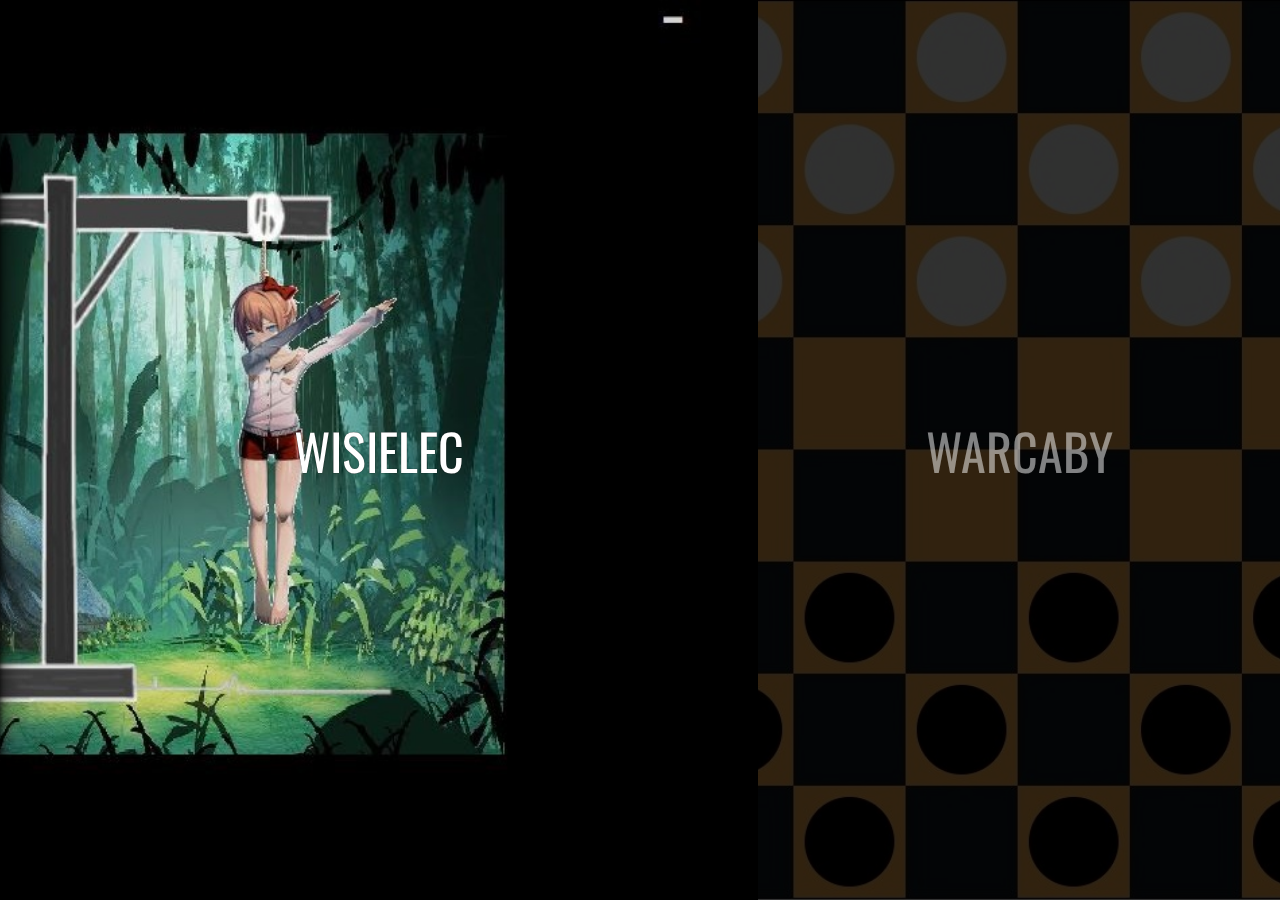
<file: Strona główna/index.html>
<!doctype html>
<html lang="pl">
    <head>
        <meta charset="utf-8">
        <title></title>
        <meta http-equiv="x-ua-compatible" content="ie=edge">
        <meta name="viewport" content="width=device-width, initial-scale=1, shrink-to-fit=no">
        <link href="https://fonts.googleapis.com/css?family=Anton|Oswald:700|Roboto+Condensed:700&amp;subset=latin-ext" rel="stylesheet">
        <link rel="stylesheet" href="css/style.css">
        <script src="js/app.js" defer></script>
    </head>
    <body>
        <ul id="menu">
            <li id="wisielec" class="active"><a href="Wisielec/szubienica.html"><span style="font-size: 250%">Wisielec</span></a></li>
            <li id="warcaby"><a href="Warcaby/warcaby.html"><span style="font-size: 250%">Warcaby</span></a></li>
        </ul>
    </body>
</html>
</file>
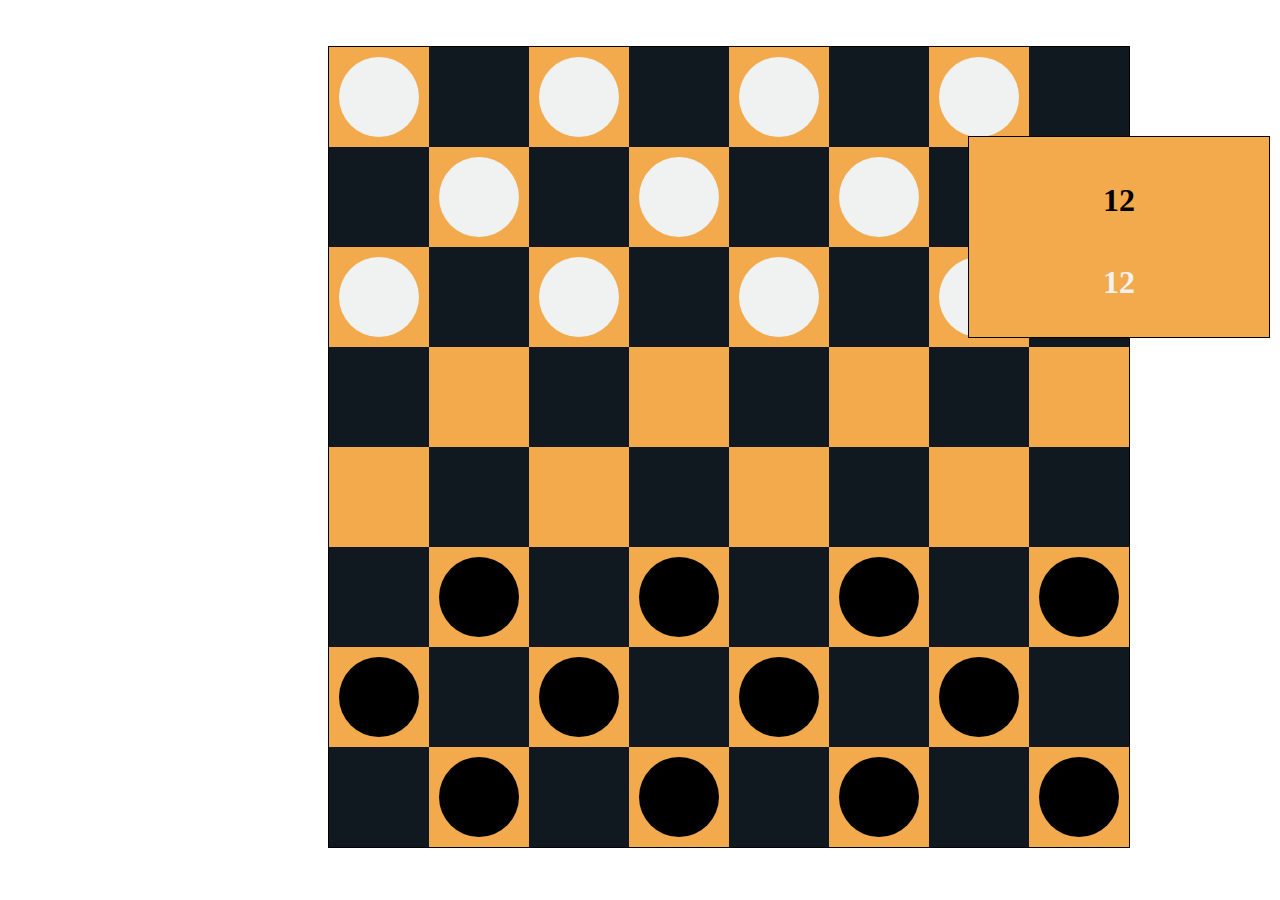
<file: Strona główna/Warcaby/warcaby.html>
<!DOCTYPE html>
<html lang="en">
<head>
    <meta charset="UTF-8">
    <meta name="viewport" content="width=device-width, initial-scale=1.0">
    <title>Warcaby</title>
    <style>

.plansza {
            display: block;
            position: absolute;
			width: 800px;
            border: 1px solid black;
            height: 800px;
            margin-top: 3%;
            margin-left: 25%;
        }
.wynik {
            
            position: absolute;
			width: 300px;
            border: 1px solid black;
            height: 200px;
            background-color:   #F2AA4CFF;
            margin-top: 10%;
            margin-left: 75%;
            text-align: center;
        }
.koniec{
            position: absolute;
            margin-top: 5%;
            margin-left: 77.5%;
}

        div.elem {
            display:inline-block;
            width: 12.5%;
            height: 12.5%;
			border-style:none;
			float:left ;
          
        }
		div.orange{
			background-color:#F2AA4CFF;

		}
		div.black{
			background-color:#101820FF;
		}
        div.pionek{
			display:block;
			position: absolute;
			margin:10px;
			border-radius:50%;
			height: 80px;
			width: 80px;
			cursor:pointer;
		}
		div.pwhite{
			background-color:#F0F2F2;
		}
		div.pblack{
			background-color: black;
		}




    </style>

<script>
    
    var pola = [];
    for(i=0;i<64;i++)
        pola.push(document.createElement("div"));

    function wypelnij(){
    for(i=0;i<8;i+=2)
        pola[i].classList.add("elem","orange");
    for(i=1;i<8;i+=2)
        pola[i].classList.add("elem","black");
    for(i=8;i<16;i+=2)
        pola[i].classList.add("elem","black");
    for(i=9;i<16;i+=2)
        pola[i].classList.add("elem","orange");
    for(i=16;i<24;i+=2)
        pola[i].classList.add("elem","orange");
    for(i=17;i<24;i+=2)
        pola[i].classList.add("elem","black");
    for(i=25;i<32;i+=2)
        pola[i].classList.add("elem","orange");
    for(i=24;i<32;i+=2)
        pola[i].classList.add("elem","black");
    for(i=32;i<40;i+=2)
        pola[i].classList.add("elem","orange");
    for(i=33;i<40;i+=2)
        pola[i].classList.add("elem","black");
    for(i=41;i<48;i+=2)
        pola[i].classList.add("elem","orange");
    for(i=40;i<48;i+=2)
        pola[i].classList.add("elem","black");
    for(i=48;i<56;i+=2)
        pola[i].classList.add("elem","orange");
    for(i=49;i<56;i+=2)
        pola[i].classList.add("elem","black");
    for(i=57;i<64;i+=2)
        pola[i].classList.add("elem","orange");
    for(i=56;i<64;i+=2)
        pola[i].classList.add("elem","black");}
        wypelnij();
</script>
</head>
<body>

    <div id="plansza" class="plansza">
    </div>
    <div class="wynik">
        <h1 id="pozc" style="color: black;margin-top: 15%;"></h1>

        <h1 id="pozb" style="color: #F0F2F2;margin-top: 15%;"></h1>

    </div>
    <h2 class="koniec"></h2>

<script>
var pozostalebiale = 12;
var pozostaleczarne=12;
var pozc = document.querySelector("#pozc");
pozc.innerHTML=pozostaleczarne;
var pozb = document.querySelector("#pozb");
pozb.innerHTML=pozostalebiale;
var koniec = document.querySelector(".koniec");
    //dodanie pól na plansze
        var plansza = document.querySelector("#plansza")
        for(i=0;i<64;i++)
            plansza.appendChild(pola[i]); 
        
    //dodanie pionków na plansze
    var pionkib = [];
    var pionkic = [];
    polapomaranczowe = document.querySelectorAll(".orange");
    polaczarne = document.querySelectorAll(".black");
    
    for(i=0;i<12;i++)
    {
        pionkib.push(document.createElement("div"));
        pionkib[i].classList.add("pionek","pwhite");
        polapomaranczowe[i].appendChild(pionkib[i]);
    }

    for(i=20;i<32;i++)
    {
        pionkic.push(document.createElement("div"));
        pionkic[i-20].classList.add("pionek","pblack");
        polapomaranczowe[i].appendChild(pionkic[i-20]);
    }






    var lastx = 0;
    var lasty = 0;

//porusznie pionkami
var currEll = null;
    function mdown(e) {
            currEll = e.currentTarget;
            currEll.style.zIndex = 9999;
            currEll.wx = e.offsetX;
            currEll.wy = e.offsetY;
            lastx = currEll.offsetLeft;
            lasty = currEll.offsetTop;
            
            
			
        }
	
	plansza.addEventListener("mousemove", e => {
            if (currEll != null) {
                currEll.style.left = (e.x - plansza.offsetLeft - currEll.wx) + "px";
                currEll.style.top = (e.y - plansza.offsetTop - currEll.wy) + "px";
                
            }
        });
        plansza.addEventListener("mouseleave", e => {
            if (currEll != null) {
                sprawdzpozycje();
                currEll.style.zIndex = 100;
                currEll = null;
            }
        });
        plansza.addEventListener("mouseup", e => {
            if (currEll != null) {
                sprawdzpozycje();
                currEll.style.zIndex = 100;
                currEll = null;
                
            }
        });

    var pionek = document.querySelectorAll('.pionek');
	for(l of pionek)
		l.addEventListener("mousedown", mdown);












//zapisanie pol pionkow
var pionki = 
	{
			czarne : [],
			białe:[],
			
			pp : function(x,y) 
			{
					var ob = 
					{
						x:x,
						y:y
					}
			this.czarne.push(ob);
			
            },
            ppp : function(x,y) 
			{
					var ob = 
					{
						x:x,
						y:y
					}
			this.białe.push(ob);
			
			},

			
            zapiszpozycje : function(cz) 
			{
                this.białe.splice(0, this.białe.length);
                this.czarne.splice(0, this.czarne.length);
				for(i=0;i<pionkic.length;i++)
                    this.pp(pionkic[i].offsetLeft,pionkic[i].offsetTop);
                    
                for(i=0;i<pionkib.length;i++)
                    this.ppp(pionkib[i].offsetLeft,pionkib[i].offsetTop);
            }
        }
    pionki.zapiszpozycje();
    
//sprawdzanie pozycji
function sprawdzpozycje(){

    
    if(currEll.classList.contains("pwhite"))//pionki białe obsługa
    {
        
        sprawdzaniebiciabale();//sprawdza bicia i ustawia pionek w razie i bicia i jego braku
        mogetustac();//sprawdza czy na danym polu nie stoi inny pionek
        
    }
    else//pionki czarne obsługa
    {
        sprawdzaniebiciaczarne();//sprawdza bicia i ustawia pionek w razie i bicia i jego braku
        mogetustac();//sprawdza czy na danym polu nie stoi inny pionek
        
    }

}

function usunzbitypionek(){
    var destrukcjax=0;
    var destrukcjay=0;

    var x = currEll.offsetLeft;
    var y = currEll.offsetTop;
    
    destrukcjax = (lastx + x )/2;
    destrukcjay = (lasty +y)/2;

    if(currEll.classList.contains("pwhite")){
        for(i = 0;i<pionki.czarne.length;i++)
            if(pionki.czarne[i].x==destrukcjax&&pionki.czarne[i].y==destrukcjay)
                {
                    pionkic[i].remove();
                    pionki.zapiszpozycje();
                    pozostaleczarne--;
                    pozc.innerHTML=pozostaleczarne;
                    if(pozostaleczarne==0)
                        koniec.innerHTML = "WYGRAŁY BIAŁE";
                    
                }
    }
    else{
        for(i = 0;i<pionki.białe.length;i++)
            if(pionki.białe[i].x==destrukcjax&&pionki.białe[i].y==destrukcjay)
                {
                    pionkib[i].remove();
                    pionki.zapiszpozycje();
                    pozostalebiale--;
                    pozb.innerHTML=pozostalebiale;
                    if(pozostalebiale==0)
                        koniec.innerHTML = "WYGRAŁY CZARNE";
                    
                }

    }


        

}

function bicie(){
    wyrownanie();
    var x = currEll.offsetLeft;
    var y = currEll.offsetTop;
    
    var roznicax = x-lastx;
    if(roznicax<0)
        roznicax=roznicax*-1;
    var roznicay=y-lasty;
    if(roznicay<0)
        roznicay=roznicay*-1;




    if(roznicay!=200||roznicax!=200 ||x<0||x>800 || y<0||y>800)
    {
        currEll.style.left = lastx-10 + "px";
        currEll.style.top = lasty-10 + "px";
    }
    else
    {
        pionki.zapiszpozycje();
        usunzbitypionek();//znajduje i usuwa zbity pionek
    }
}

function mogetustac(){
    var moge = 0;
    var polex=currEll.offsetLeft;
    var poley=currEll.offsetTop;
    for(i=0;i<pionki.czarne.length;i++)
                {
                    if(pionki.czarne[i].x==polex&&pionki.czarne[i].y==poley)
                        moge++;
                        
                }
    for(i=0;i<pionki.białe.length;i++)
                {
                    if(pionki.białe[i].x==polex&&pionki.białe[i].y==poley)
                        moge++;
                        
                }
    if(moge>1)
    {
        currEll.style.left = lastx-10 + "px";
        currEll.style.top = lasty-10 + "px";
    }
}

function sprawdzaniebiciaczarne(){
var biciel = false;
var wolnel = true;
var zbite = false;
//sprawdzamy czy jest bicie w lewo
var xbiciel = lastx-100;
var ybiciel = lasty-100;

        for(i=0;i<pionki.białe.length;i++)
        {
            if(pionki.białe[i].x==xbiciel&&pionki.białe[i].y==ybiciel)
                biciel=true;
        }
        
        if(biciel)//jeśli jest bicie to sprawdzamy czy jest wolne pole na biciu
            {   
                var xwolne = lastx-200;
                var ywolne = lasty-200;

                for(i=0;i<pionki.czarne.length;i++)
                {
                    if(pionki.czarne[i].x==xwolne&&pionki.czarne[i].y==ywolne)
                        wolnel = false;

                    if(xwolne<0||xwolne>800 || ywolne<0||ywolne>800)
                        wolnel = false;
                        
                }
                for(i=0;i<pionki.białe.length;i++)
                {
                    if(pionki.białe[i].x==xwolne&&pionki.białe[i].y==ywolne)
                        wolnel = false;
                    
                    if(xwolne<0||xwolne>800 || ywolne<0||ywolne>800)
                        wolnel = false;
                        
                }
//jesli jest wolne to sprawiamy ze pionek moze tam stanac
                if(wolnel && biciel)
                {
                    bicie();
                    zbite=true;
                    console.log("Jest bicie z lewej");
                }
                else
                {
                    
                }
            }
        else//jeśli nie to ustawiamy pionek normalnie 
            {
                
            }













if(!zbite)//jezeli bicie sie juz dokonalo to nie sprawdzamy
{
//Teraz sprawdzamy bicie z prawej
var biciep = false;
var wolnep = true;
//sprawdzamy czy jest bicie w prawo
var xbiciep = lastx+100;
var ybiciep = lasty-100;

        for(i=0;i<pionki.białe.length;i++)
        {
            if(pionki.białe[i].x==xbiciep&&pionki.białe[i].y==ybiciep)
                biciep=true;
        }
        
        if(biciep)//jeśli jest bicie to sprawdzamy czy jest wolne pole na biciu
            {  
                var xwolne = lastx+200;
                var ywolne = lasty-200;

                for(i=0;i<pionki.czarne.length;i++)
                {
                    if(pionki.czarne[i].x==xwolne&&pionki.czarne[i].y==ywolne)
                        wolnep = false;

                    if(xwolne<0||xwolne>800 || ywolne<0||ywolne>800)
                        wolnep = false;
                        
                }
                for(i=0;i<pionki.białe.length;i++)
                {
                    if(pionki.białe[i].x==xwolne&&pionki.białe[i].y==ywolne)
                        wolnep = false;

                    if(xwolne<0||xwolne>800 || ywolne<0||ywolne>800)
                        wolnep = false;
                        
                }
//jesli jest wolne to sprawiamy ze pionek moze tam stanac
                if(wolnep && biciep)
                {
                    bicie();
                    console.log("Jest bicie z prawej");
                }
                else
                {
                    centrowaniepionkaczarne();
                }
            }
        else//jeśli nie to ustawiamy pionek normalnie 
            {
                centrowaniepionkaczarne();
            }
        }
}

function sprawdzaniebiciabale(){
var biciel = false;
var wolnel = true;
var zbite = false;
//sprawdzamy czy jest bicie w lewo
var xbiciel = lastx-100;
var ybiciel = lasty+100;

        for(i=0;i<pionki.czarne.length;i++)
        {
            if(pionki.czarne[i].x==xbiciel&&pionki.czarne[i].y==ybiciel)
                biciel=true;
        }
        
        if(biciel)//jeśli jest bicie to sprawdzamy czy jest wolne pole na biciu
            {   
                var xwolne = lastx-200;
                var ywolne = lasty+200;

                for(i=0;i<pionki.czarne.length;i++)
                {
                    if(pionki.czarne[i].x==xwolne&&pionki.czarne[i].y==ywolne)
                        wolnel = false;
                    if(xwolne<0||xwolne>800 || ywolne<0||ywolne>800)
                        wolnel = false;
                        
                }
                for(i=0;i<pionki.białe.length;i++)
                {
                    if(pionki.białe[i].x==xwolne&&pionki.białe[i].y==ywolne)
                        wolnel = false;
                    if(xwolne<0||xwolne>800 || ywolne<0||ywolne>800)
                        wolnel = false;
                        
                }
//jesli jest wolne to sprawiamy ze pionek moze tam stanac
                if(wolnel && biciel)
                {
                    console.log("Jest bicie z lewej");
                    bicie();
                    zbite=true;
                }
                else
                {
                   
                }
            }
        else//jeśli nie to ustawiamy pionek normalnie 
            {
               
            }













if(!zbite)
{
//Teraz sprawdzamy bicie z prawej
var biciep = false;
var wolnep = true;
//sprawdzamy czy jest bicie w lewo
var xbiciep = lastx+100;
var ybiciep = lasty+100;

        for(i=0;i<pionki.czarne.length;i++)
        {
            if(pionki.czarne[i].x==xbiciep&&pionki.czarne[i].y==ybiciep)
                biciep=true;
        }
        
        if(biciep)//jeśli jest bicie to sprawdzamy czy jest wolne pole na biciu
            {   
                var xwolne = lastx+200;
                var ywolne = lasty+200;

                for(i=0;i<pionki.czarne.length;i++)
                {
                    if(pionki.czarne[i].x==xwolne&&pionki.czarne[i].y==ywolne)
                        wolnep = false;

                    if(xwolne<0||xwolne>800 || ywolne<0||ywolne>800)
                        wolnep = false;
                        
                }
                for(i=0;i<pionki.białe.length;i++)
                {
                    if(pionki.białe[i].x==xwolne&&pionki.białe[i].y==ywolne)
                        wolnep = false;

                    if(xwolne<0||xwolne>800 || ywolne<0||ywolne>800)
                        wolnep = false;
                        
                }
//jesli jest wolne to sprawiamy ze pionek moze tam stanac
                if(wolnep && biciep)
                {
                    console.log("Jest bicie z prawej");
                    bicie();
                }
                else
                {
                    centrowaniepionkabiałe();
                }
            }
        else//jeśli nie to ustawiamy pionek normalnie 
            {
                centrowaniepionkabiałe();
            }
        }

}

function centrowaniepionkabiałe(){
    wyrownanie();
    var x = currEll.offsetLeft;
    var y = currEll.offsetTop;
    
    var roznicax = x-lastx;
    if(roznicax<0)
        roznicax=roznicax*-1;
    var roznicay=y-lasty;
    




    if(roznicay!=100||roznicax!=100||x<0||x>800 || y<0||y>800)
    {
        currEll.style.left = lastx-10 + "px";
        currEll.style.top = lasty-10 + "px";

    }
    else
    {
        pionki.zapiszpozycje();
    }
}

function centrowaniepionkaczarne(){
    wyrownanie();
    var x = currEll.offsetLeft;
    var y = currEll.offsetTop;
    
    var roznicax = x-lastx;
    if(roznicax<0)
        roznicax=roznicax*-1;
    var roznicay=y-lasty;
    




    if(roznicay!=-100||roznicax!=100||x<0||x>800 || y<0||y>800)
    {
        currEll.style.left = lastx-10 + "px";
        currEll.style.top = lasty-10 + "px";

    }
    else
    {
        pionki.zapiszpozycje();
    }
}

function wyrownanie(){
    var x = currEll.offsetLeft;
    var y = currEll.offsetTop;
    if(x%100>50)
        {
            while(x%100!=0)
                x++;
        }
        else
        {
            while(x%100!=0)
                x--;
        }

        if(y%100>50)
        {
            while(y%100!=0)
                y++;
        }
        else
        {
            while(y%100!=0)
                y--;
        }
        currEll.style.left = x + "px";
        currEll.style.top = y + "px";
}
</script>
    
</body>
</html>
</file>
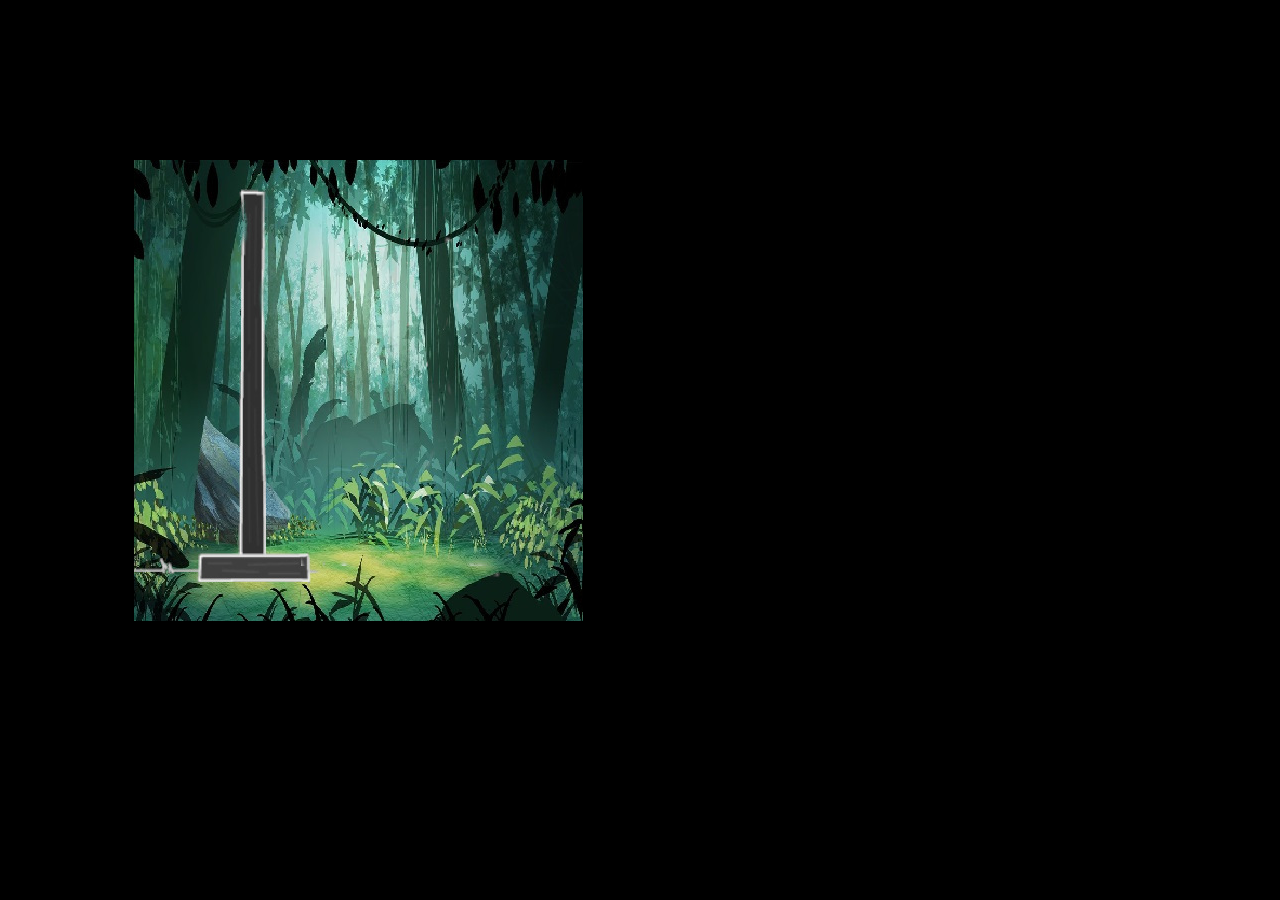
<file: Strona główna/Wisielec/szubienica.html>
<!DOCTYPE HTML>
<html lang="pl">
<head>
	<meta charset="utf-8" />
	<title>Szubienica</title>

	<link href='https://fonts.googleapis.com/css?family=Inconsolata:400,700&subset=latin,latin-ext' rel='stylesheet' type='text/css'>
	<link rel="stylesheet" href="style.css" type="text/css" />
	<script src="szubienica.js"></script>

</head>
<body>

	<div id="pojemnik">
		<div id="plansza"></div>
		<div id="szubienica">
			<img src="img/s0.jpg" alt="" />
		</div>
		<div id="alfabet"></div>
		<div style="clear:both;"></div>
	</div>

</body>
</html>
</file>
<file: Strona główna/css/style.css>
body {
    height: 100vh;
    margin: 0;
    overflow: hidden;
}
.menu {
    height:  100%;
    display: flex;
    list-style: none;
    padding: 0;
    margin: 0;
    overflow: hidden;
}
.menu li {
    overflow: hidden;
    font-family: 'Oswald', sans-serif;
    font-size: 20px;
    flex-grow: 1;
    flex-basis:  10%;
    background-size:  cover;
    background-attachment: fixed;
    background-position: center;
    background-repeat: no-repeat;
    position: relative;
    transition: 0.5s all;
}
.menu a {
    width: 100%;
    height: 100%;
    display: block;
    position: relative;
    z-index: 1;
    text-transform: uppercase;
    text-decoration: none;
    display: flex;
    justify-content: center;
    align-items: center;
}
.menu li span {
    transition: 0.5s all;
    white-space: nowrap;
    color: rgba(255,255,255,0.5);
}
.menu li:after {
    content: '';
    position: absolute;
    left: 0;
    top: 0;
    width: 100%;
    height: 100%;
    background: rgba(0,0,0,0.8);
    opacity: 1;
    transition: 0.5s opacity;
}
.menu li:before {
    content: '';
    width: 100%;
    height: 120%;
    position: absolute;
    left: 0%;
    top: -10%;
    box-shadow: inset 0 0 5px rgba(0,0,0,0.8), inset 0 0 25px rgba(0,0,0,0.8);
    opacity: 0;
    transition: 0.5s opacity;
}


.menu li.active {
    flex-grow: 1.6;
    filter:  grayscale(0);
}
.menu li.active:after {
    opacity: 0;
}
.menu li.active:before {
    opacity: 1;
}
.menu li.active span {
    color:  #fff;
    text-shadow: 0 0 1px black;
}


.menu li.collapsed {
    width: 0%;
    flex-grow: 0;
    flex-basis: 0;
}
.menu li.expand {
    width: 100%;
    filter:  grayscale(0);
}
.menu li.expand:after {
    opacity: 0;
}
.menu li.expand:before {
    opacity: 1;
}
.menu li.expand span {
    opacity: 0;
    color:  #fff;
    text-shadow: 0 0 1px black;
}


.menu li:nth-of-type(1) {
    /* https://images.pexels.com/photos/371633/pexels-photo-371633.jpeg?auto=compress&cs=tinysrgb&h=750&w=1260); */
    background-image: url(../images/bellingrath-gardens-alabama-landscape-scenic-158063.jpeg);
}
.menu li:nth-of-type(2) {
    /* https://images.pexels.com/photos/210186/pexels-photo-210186.jpeg?auto=compress&cs=tinysrgb&h=750&w=1260); */
    background-image: url(../images/landscape-meadow-field-mountains-66874.jpeg);
}
.menu li:nth-of-type(3) {
    /* https://images.pexels.com/photos/247599/pexels-photo-247599.jpeg?auto=compress&cs=tinysrgb&h=750&w=1260); */
    background-image: url(../images/pexels-photo-210186.jpeg);
}
.menu li:nth-of-type(4) {
    /* https://images.pexels.com/photos/158063/bellingrath-gardens-alabama-landscape-scenic-158063.jpeg?auto=compress&cs=tinysrgb&h=750&w=1260); */
    background-image: url(../images/pexels-photo-247599.jpeg);
}
.menu li:nth-of-type(5) {
    /* https://images.pexels.com/photos/66874/landscape-meadow-field-mountains-66874.jpeg?auto=compress&cs=tinysrgb&h=750&w=1260); */
    background-image: url(../images/pexels-photo-371633.jpeg);
}


.close {
    position: absolute;
    right: 0;
    top: 0;
    width: 50px;
    height: 50px;
    background: #000;
    border: 0;
    z-index: 3;
    cursor: pointer;
}
.close:focus {
    outline: none;
}
.close:before,
.close:after {
    content: '';
    width: 20px;
    height: 2px;
    background: #fff;
    position: absolute;
    left: 50%;
    top: 50%;
    transition: 0.5s all;
}
.close:before {
    transform: translate(-50%, -50%) rotate(45deg);
}
.close:after {
    transform: translate(-50%, -50%) rotate(-45deg);
}
.close:hover {
    box-shadow: 0 0 10px rgba(0,0,0,0.5);
}
.close:hover:before {
    transform: translate(-50%, -50%) rotate(90deg);
}
.close:hover:after {
    transform: translate(-50%, -50%) rotate(0deg);
}

@media (max-width:960px) {
    .menu {
        flex-direction: column;
    }
}
</file>
<file: Strona główna/Wisielec/style.css>
body
{
	background-color: #000000;
	color: lightgray;
	font-size: 28px;
	font-family: 'Inconsolata';
	font-weight: 700;
}

#pojemnik
{
	width:1400px;
	margin-left:auto;
	margin-right:auto;
}

#plansza
{
	width: 1400px;
	margin-top: 50px;
	margin-bottom: 50px;
	text-align: center;
	font-size: 48px;
	min-height: 60px;
}

#szubienica
{
	float: left; 
	width: 700px;
	text-align: center;
	min-height: 280px;
}

#alfabet
{
	float: left; 
	width: 700px;
	text-align: center;
	min-height: 280px;
}

.litera
{
	width: 50px;
	height: 50px;
	text-align:center;
	padding: 5px;
	margin: 5px;
	border: 3px solid gray;
	float: left;
	cursor: pointer;
	border-radius: 15px;
}

.litera:hover
{
	background-color: #222222;
	color: white;
	border: 3px solid white;
}

.reset
{
	color:green;
	cursor: pointer;
	font-size: 48px;
}

.reset:hover
{
	color:white;
}
</file>
